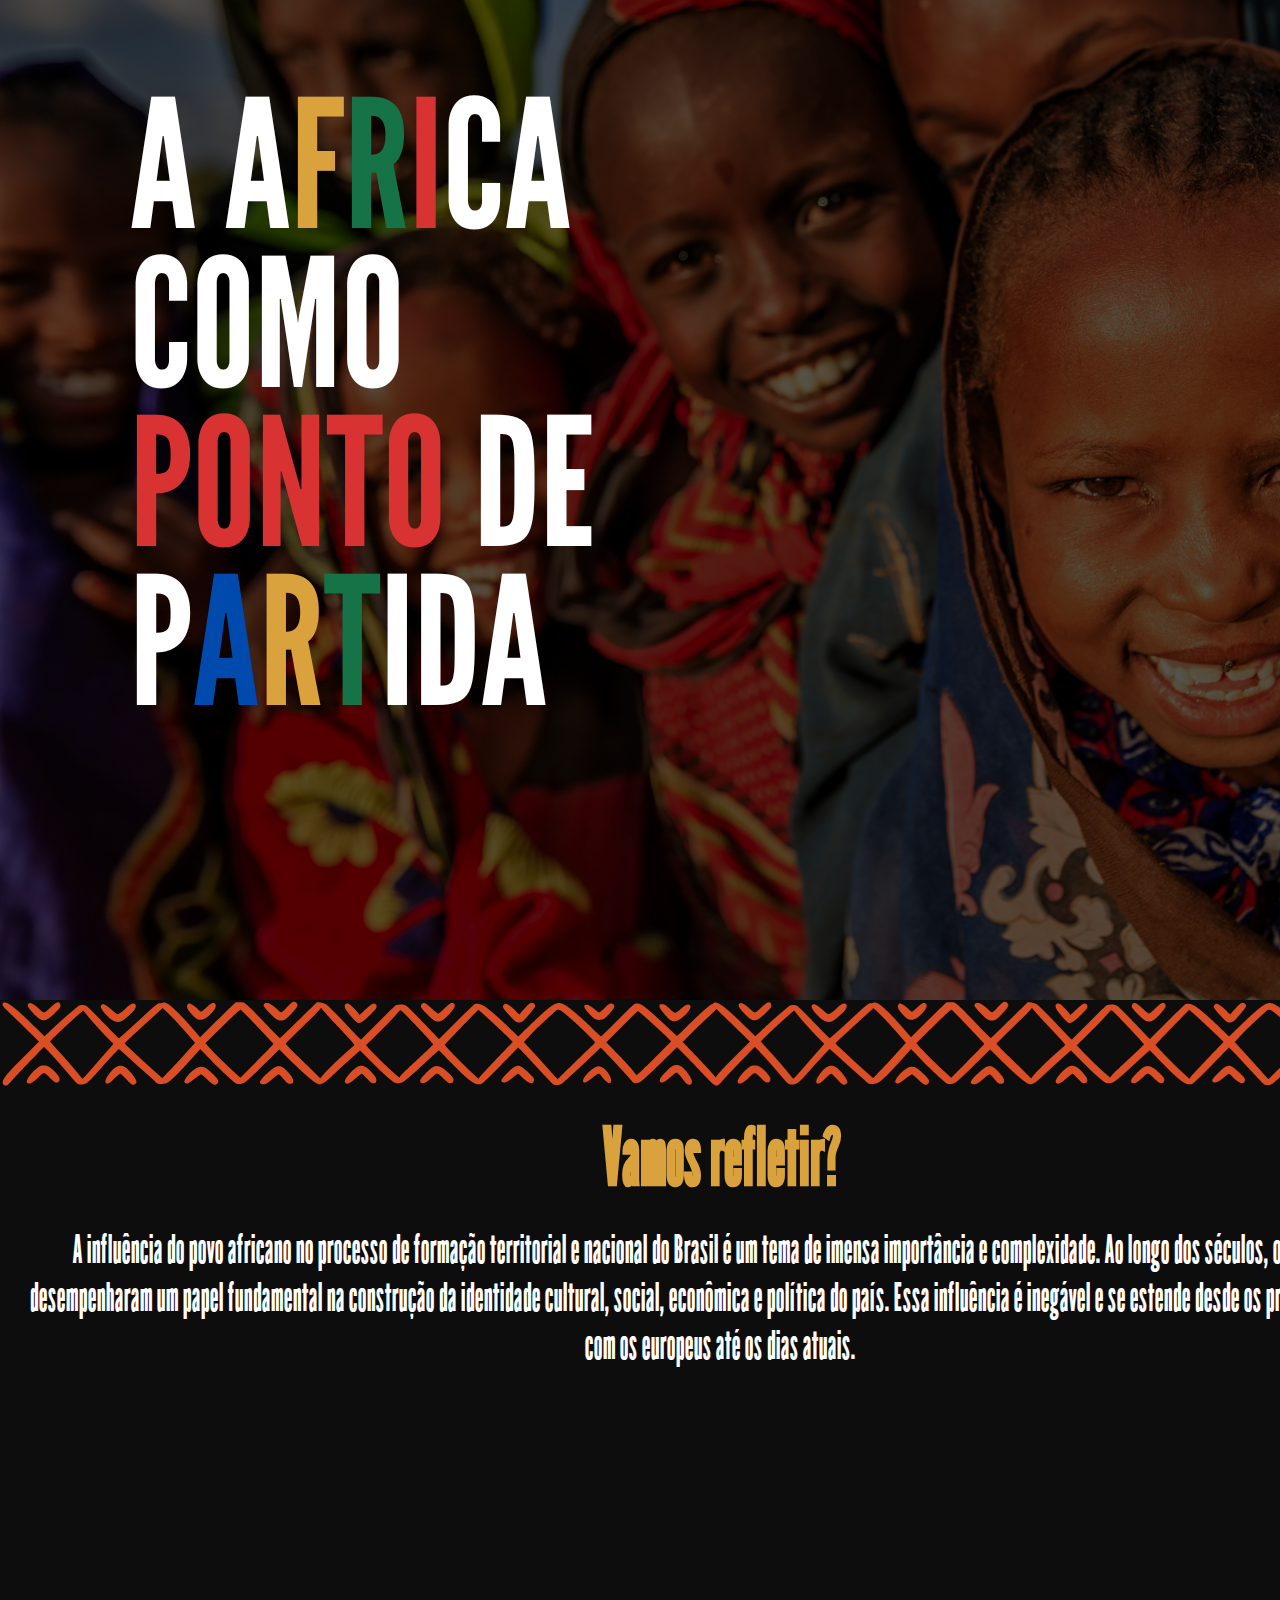
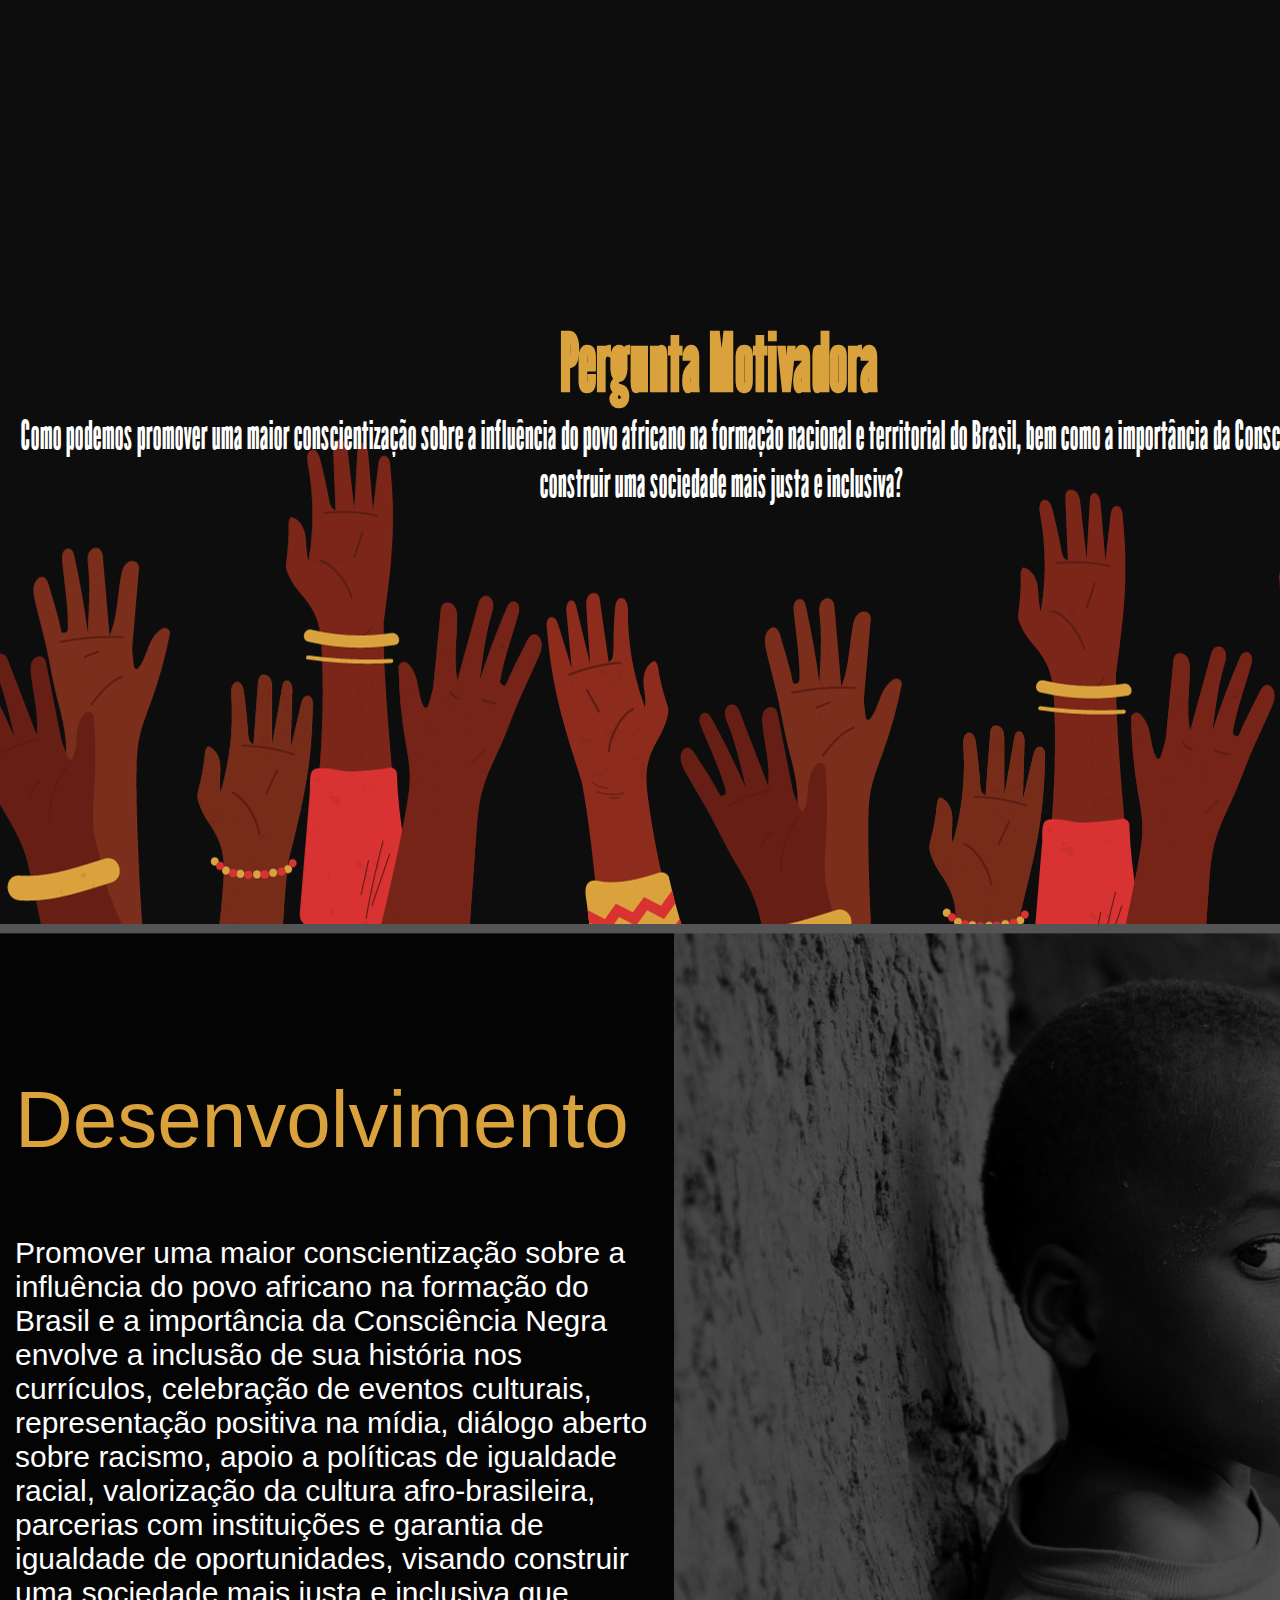
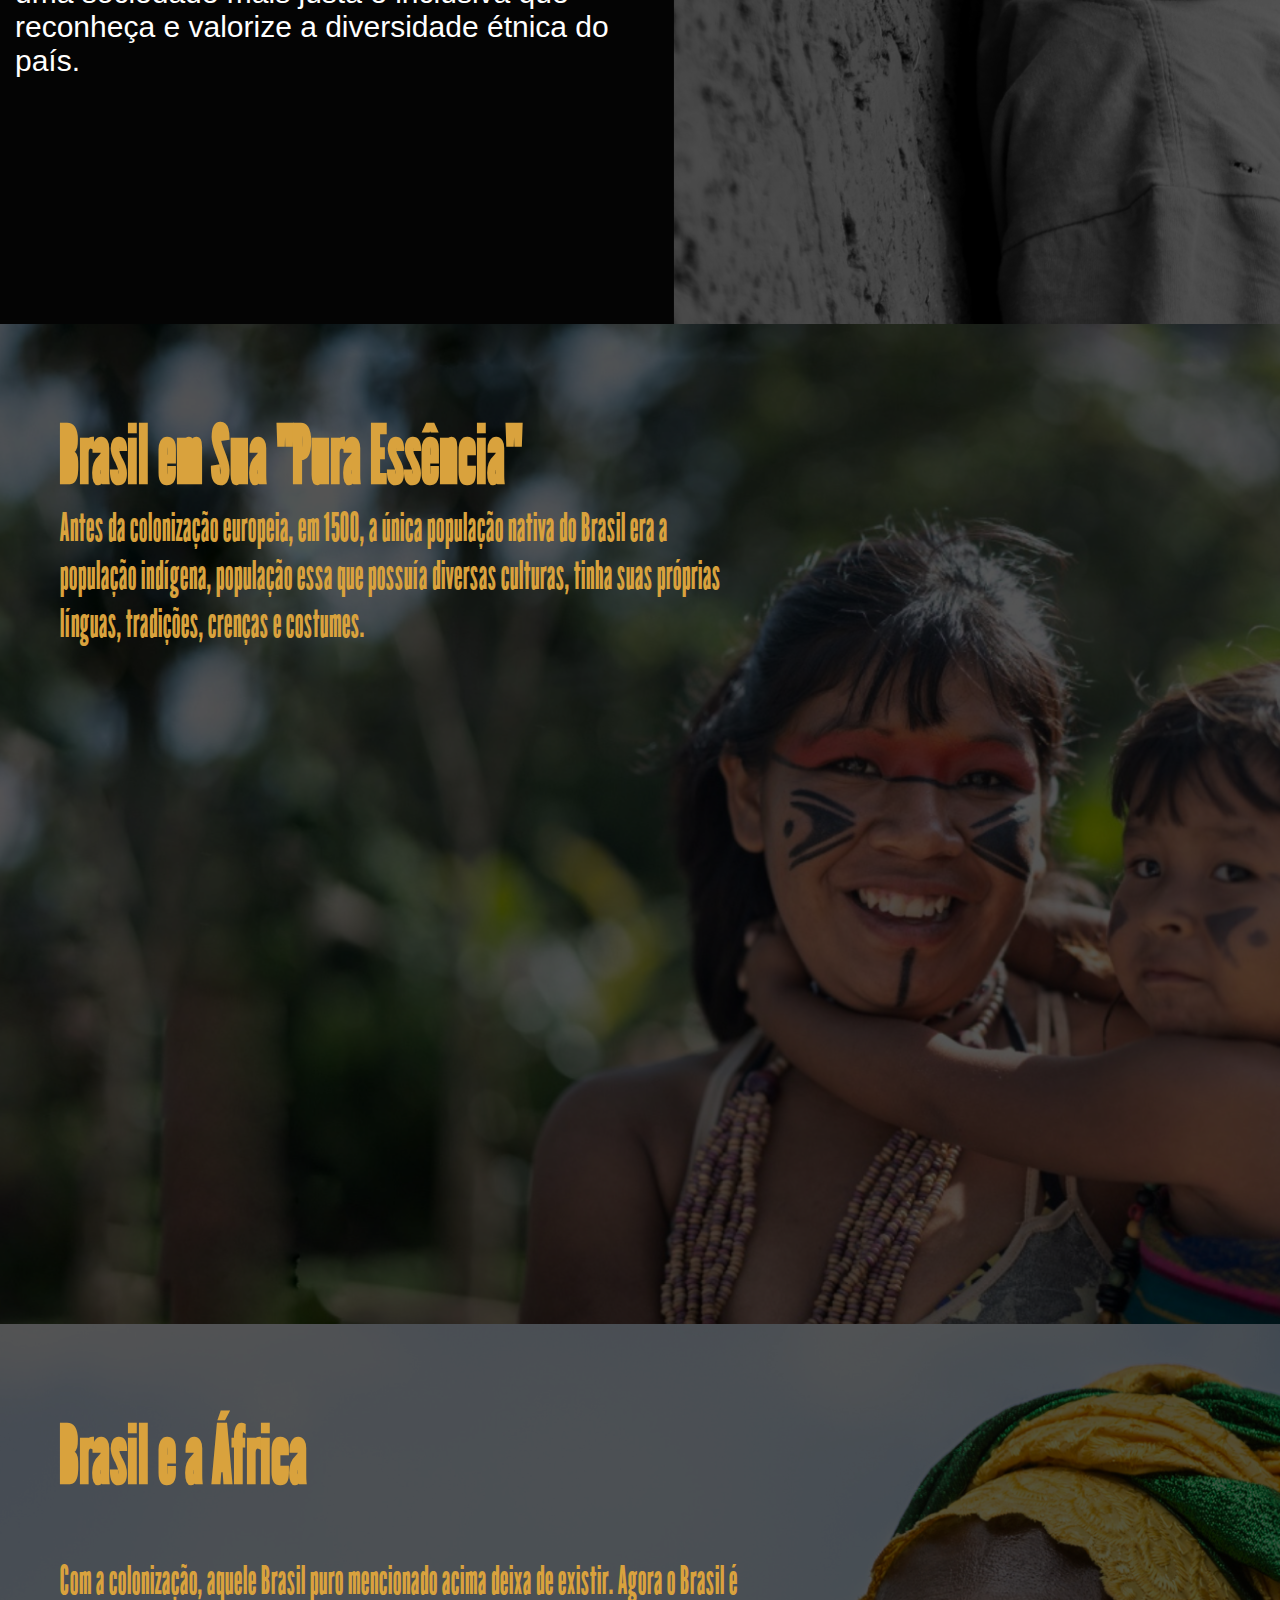
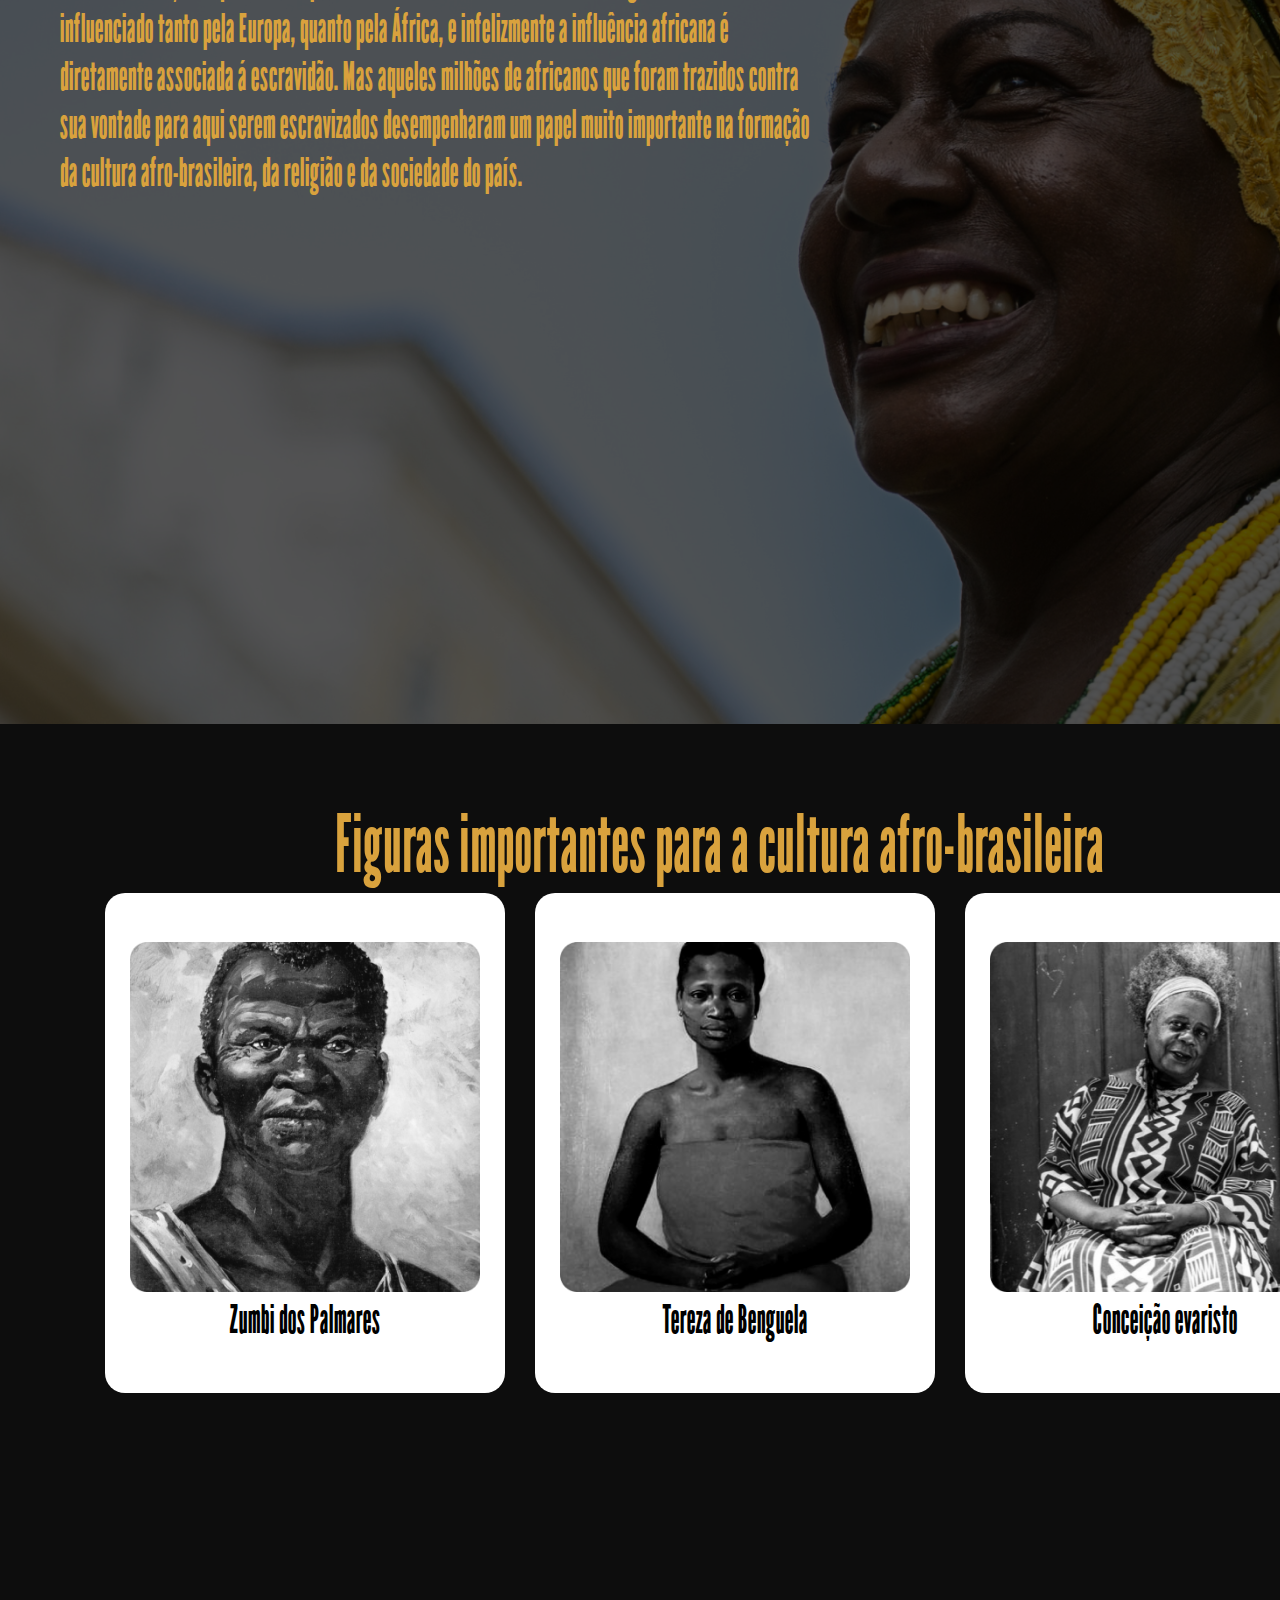
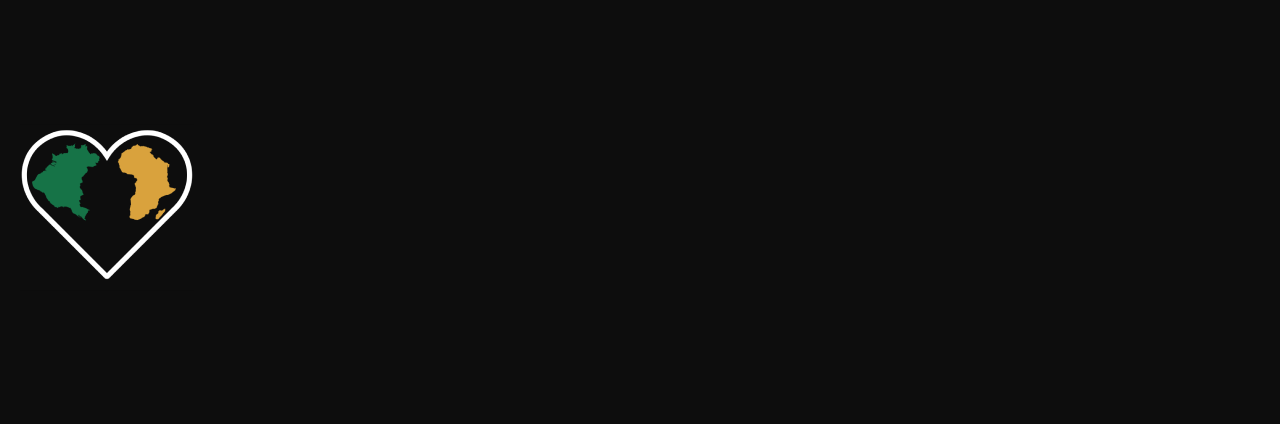
<file: index.html>
<!DOCTYPE html>
<html lang="pt-br">
<head>
    <meta charset="UTF-8">
    <meta name="viewport" content="width=device-width, initial-scale=1.0">
    <link rel="stylesheet" href="style.css">
    <title>África como Ponto de Partida</title>
</head>
<body>
    <header>

    </header>
    <section class="hero">
        <div class="transparencia">
            <img src="img/titulo.png" alt="">
        </div>
    </section>
    <section class="perguntaMotivadora">
        <h1>Vamos refletir?</h1>
        <p>A influência do povo africano no processo de formação territorial e nacional do Brasil é um tema de imensa importância e complexidade. Ao longo dos séculos, os africanos desempenharam um papel fundamental na construção da identidade cultural, social, econômica e política do país. Essa influência é inegável e se estende desde os primeiros contatos com os europeus até os dias atuais.</p>
    </section>
    <section class="DesenvlvimentoPergunta">
        <h1>Pergunta Motivadora</h1>
        <p>Como podemos promover uma maior conscientização sobre a influência do povo africano na formação nacional e territorial do Brasil, bem como a importância da Consciência Negra, para construir uma sociedade mais justa e inclusiva?</p>
    </section>
    <section class="desenvolvimento">
        <div>
            <div class="desenvolvimentotext">
                <h1>Desenvolvimento</h1>
                <p class="desP">Promover uma maior conscientização sobre a influência do povo africano na formação do Brasil e a importância da Consciência Negra envolve a inclusão de sua história nos currículos, celebração de eventos culturais, representação positiva na mídia, diálogo aberto sobre racismo, apoio a políticas de igualdade racial, valorização da cultura afro-brasileira, parcerias com instituições e garantia de igualdade de oportunidades, visando construir uma sociedade mais justa e inclusiva que reconheça e valorize a diversidade étnica do país.
            </p>
            </div>
        </div>
    </section>
    <section class="contbrpuro">
        <div class="transparencia">
            <div class="text">
                <h1>Brasil em Sua "Pura Essência"</h1>
                <p>Antes da colonização europeia, em 1500, a única população nativa do Brasil era a população indígena, população essa que possuía diversas culturas, tinha suas próprias línguas, tradições, crenças e costumes.</p>
            </div>
        </div>
    </section>
    <section class="afrobr">
        <div class="transparencia">
            <div class="text" id="afbr">
                <h1>Brasil e a África</h1>
                <p>Com a colonização, aquele Brasil puro mencionado acima deixa de existir. Agora o Brasil é influenciado tanto pela Europa, quanto pela África, e infelizmente a influência africana é diretamente associada á escravidão. Mas aqueles milhões de africanos que foram trazidos contra sua vontade para aqui serem escravizados desempenharam um papel muito importante na formação da cultura afro-brasileira, da religião e da sociedade do país.</p>
            </div>
        </div>
    </section>
    <section class="figurasHistoricas">
        <h1>Figuras importantes para a cultura afro-brasileira</h1>
        <div class="cardsimg">
            <div class="card">
                <figure><img src="img/zumbidospalmares.png" alt=""></figure>
                <p>Zumbi dos Palmares</p>
            </div>
            <div class="card">
                <figure><img src="img/tereza-de-benguela 1.png" alt=""></figure>
                <p>Tereza de Benguela</p>
            </div>
            <div class="card">
                <figure><img src="img/conceicao-evaristo 1.png" alt=""></figure>
                <p>Conceição evaristo</p>
            </div>
        </div>
    </section>
    <figure class='footerimg'>
        <img src="img/Design sem nome (2) 1.png" alt="">
    </figure>
</body>
</html>
</file>
<file: style.css>
* {
    padding: 0%;
    margin: 0;
    font-family: leaguegothicregular;
}

@font-face {
    font-family: leaguegothicregular;
    src: url(LeagueGothic-CondensedRegular.otf);
}
body {
    background-color: rgba(13, 13, 13, 1);
}
.transparencia {
    background: #000000AB;
    width: 1440px;
    height: 1000px;
}

.desenvolvimento > div{
    background: #000000AB;
    width: 1440px;
    height: 1000px;
}
.desenvolvimento {
    background-image: url('img/imgDes.png');
    display: flex;
    width: 1440px;
    height:1000px;
    margin: auto;
}

.desenvolvimentotext {
    display: flex;
    flex-direction: column;
    margin-right: 800px;
    margin-top: 150px;
    margin-left: 15px;
}

.desenvolvimentotext > h1 {
    color: #D9A23D;
    font-family: sans-serif;
    font-size: 80px;
    font-style: normal;
    font-weight: 400;
    line-height: normal;
    margin-top: ;
}

.desenvolvimentotext > p {
    display: flex;
    margin-top: 70px;
    color: #FFF;
    font-family: sans-serif;
    font-size: 30px;
    font-style: normal;
    font-weight: 400;
    line-height: normal;
    width: 650px;
}
.contbrpuro {
    display: flex;
    width: 1440px;
    height: 1000px;
    background-image: url(img/brasilpuro.png);
    color: #D9A23D;
    margin: auto;
}

.afrobr {
    display: flex;
    width: 1440px;
    height: 1000px;
    background-image: url(img/afrobr.png);
    color: #D9A23D;
    margin: auto;
}

h1 {
    font-size: 80px;
}

p {
    font-size: 40px;
}

.text {
    display: flex;
    flex-direction: column;
    height: 510px;
    width: 665px;
    padding: 84px;
    padding-left: 60px;
}

#afbr {
    height: 695px;
    width: 755px;
    gap: 53px;
}

.figurasHistoricas {
    background-color: #0D0D0D;
    width: 1440px;
    height: 1000px;
    margin: auto;
    display: flex;
    flex-direction: column;
    align-items: center;

}

.figurasHistoricas > h1{
    color: #D9A23D;
    text-align: center;
    font-size: 80px;
    font-style: normal;
    font-weight: 400;
    line-height: normal;
    padding-top: 73px;
}


.cardsimg > div > figure > img{
    width: 350px;
    height: 350px;
    background-color: #FFF;
}

.cardsimg {
    display: flex;
}

.card {
    background-color: white;
    border-radius: 20px;
    width: 400px;
    height: 500px;
    margin-left: 30px;
    display: flex;
    flex-direction: column;
    align-items: center;
    justify-content: center;

}


.card > div >  p{
    color: #e9151500;
}

.footerimg{
    background-color: #0D0D0D;
    height: 300px;
    width: 1440px;
    margin: auto;
    
}
.footerimg > img {
    margin-left: 20px;
}

.perguntaMotivadora {
    width: 1440px;
    height: 500px;
    background-image: url('img/introduçao.png');
    text-align: center;
    margin: auto;
    display: flex;
    flex-direction: column;
    align-items: center;
    justify-content: center;
}
.perguntaMotivadora > h1 {
    color:#D9A23D;
}
.perguntaMotivadora > p {
    color: white;
    margin: 20px;

}
.DesenvlvimentoPergunta {
    width: 1440px;
    height: 1024px;
    background-image: url('img/pergunta.png');
    text-align: center;
    margin: auto;
    display: flex;
    flex-direction: column;
    align-items: center;
    justify-content: center;
}
.DesenvlvimentoPergunta > h1 {
    color: #D9A23D;
}
.DesenvlvimentoPergunta {
    color: white;
}
.hero {
    width: 1440px;
    height: 1000px;
    background-image: url('img/hero.png');
    margin: auto;
}
</file>
